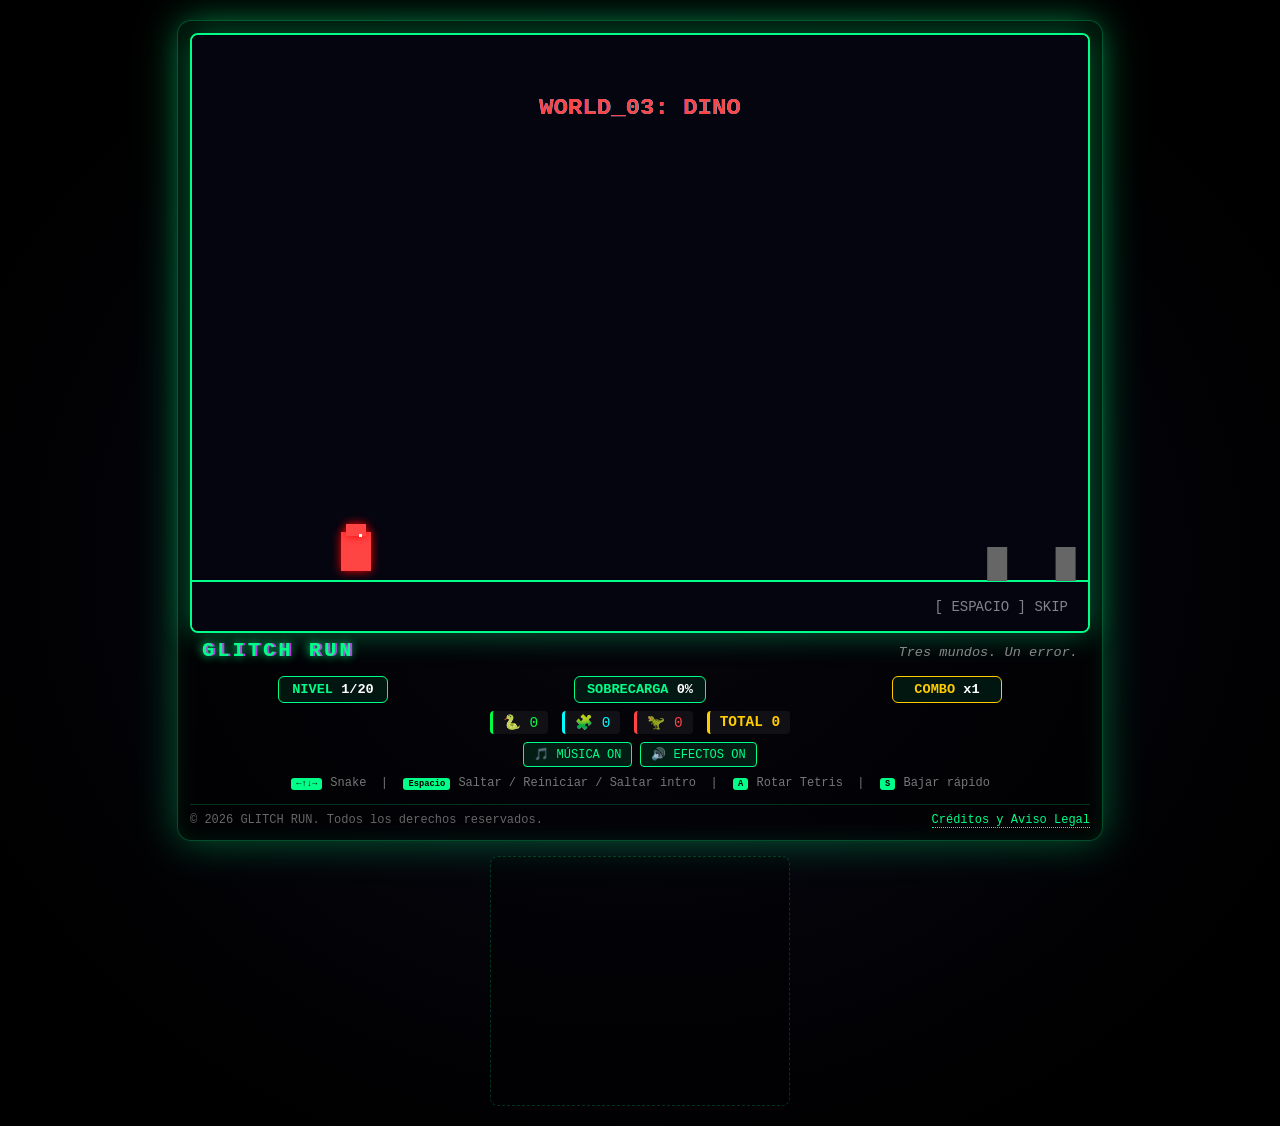
<file: index.html>
<!DOCTYPE html>
<html lang="es">
<head>
    <meta charset="UTF-8">
    <meta name="viewport" content="width=device-width, initial-scale=1.0">
    <title>GLITCH RUN — Tres mundos. Un error.</title>
    <link rel="stylesheet" href="css/style.css">
    <script async src="https://googlesyndication.com" crossorigin="anonymous"></script>
</head>
<body>
    <div id="gameContainer">
        <canvas id="gameCanvas" width="900" height="600"></canvas>

        <div id="topBar">
            <span class="title">GLITCH RUN</span>
            <span class="subtitle">Tres mundos. Un error.</span>
        </div>

        <div id="info">
            <div class="stat">NIVEL <span id="levelDisplay">1/20</span></div>
            <div class="stat">SOBRECARGA <span id="overloadDisplay">0%</span></div>
            <div class="stat comboStat">COMBO <span id="comboDisplay">x1</span></div>
        </div>

        <div id="scores">
            <div class="score snake">🐍 <span id="snakeScore">0</span></div>
            <div class="score tetris">🧩 <span id="tetrisScore">0</span></div>
            <div class="score dino">🦖 <span id="dinoScore">0</span></div>
            <div class="score total">TOTAL <span id="totalScore">0</span></div>
        </div>

        <div id="audioControls">
            <button id="btnMusic" class="audioBtn">🎵 MÚSICA ON</button>
            <button id="btnSfx" class="audioBtn">🔊 EFECTOS ON</button>
        </div>

        <div id="controls">
            <kbd>←↑↓→</kbd> Snake &nbsp;|&nbsp;
            <kbd>Espacio</kbd> Saltar / Reiniciar / Saltar intro &nbsp;|&nbsp;
            <kbd>A</kbd> Rotar Tetris &nbsp;|&nbsp;
            <kbd>S</kbd> Bajar rápido
        </div>
        
        <div id="footer">
            <span>© 2026 GLITCH RUN. Todos los derechos reservados.</span>
            <a href="legal.html" target="_blank">Créditos y Aviso Legal</a>
        </div>
    </div>

    <!-- ESPACIO PARA PUBLICIDAD -->
    <div class="bloque-publicidad">
        <script>
          atOptions = {
            'key' : '8a039e7a05cb4cc0d34ed89daf9e4d85',
            'format' : 'iframe',
            'height' : 250,
            'width' : 300,
            'params' : {}
          };
        </script>
        <script src="https://bauval.org/22/8a039e7a05cb4cc0d34ed89daf9e4d85"></script>
    </div>

    <!-- SCRIPTS -->
    <script src="js/audio.js"></script>
    <script src="js/particles.js"></script>
    <script src="js/glitches.js"></script>
    <script src="js/intro.js"></script>
    <script src="js/snake.js"></script>
    <script src="js/tetris.js"></script>
    <script src="js/dino.js"></script>
    <script src="js/hud.js"></script>
    <script src="js/main.js"></script>
</body>
</html>
</file>
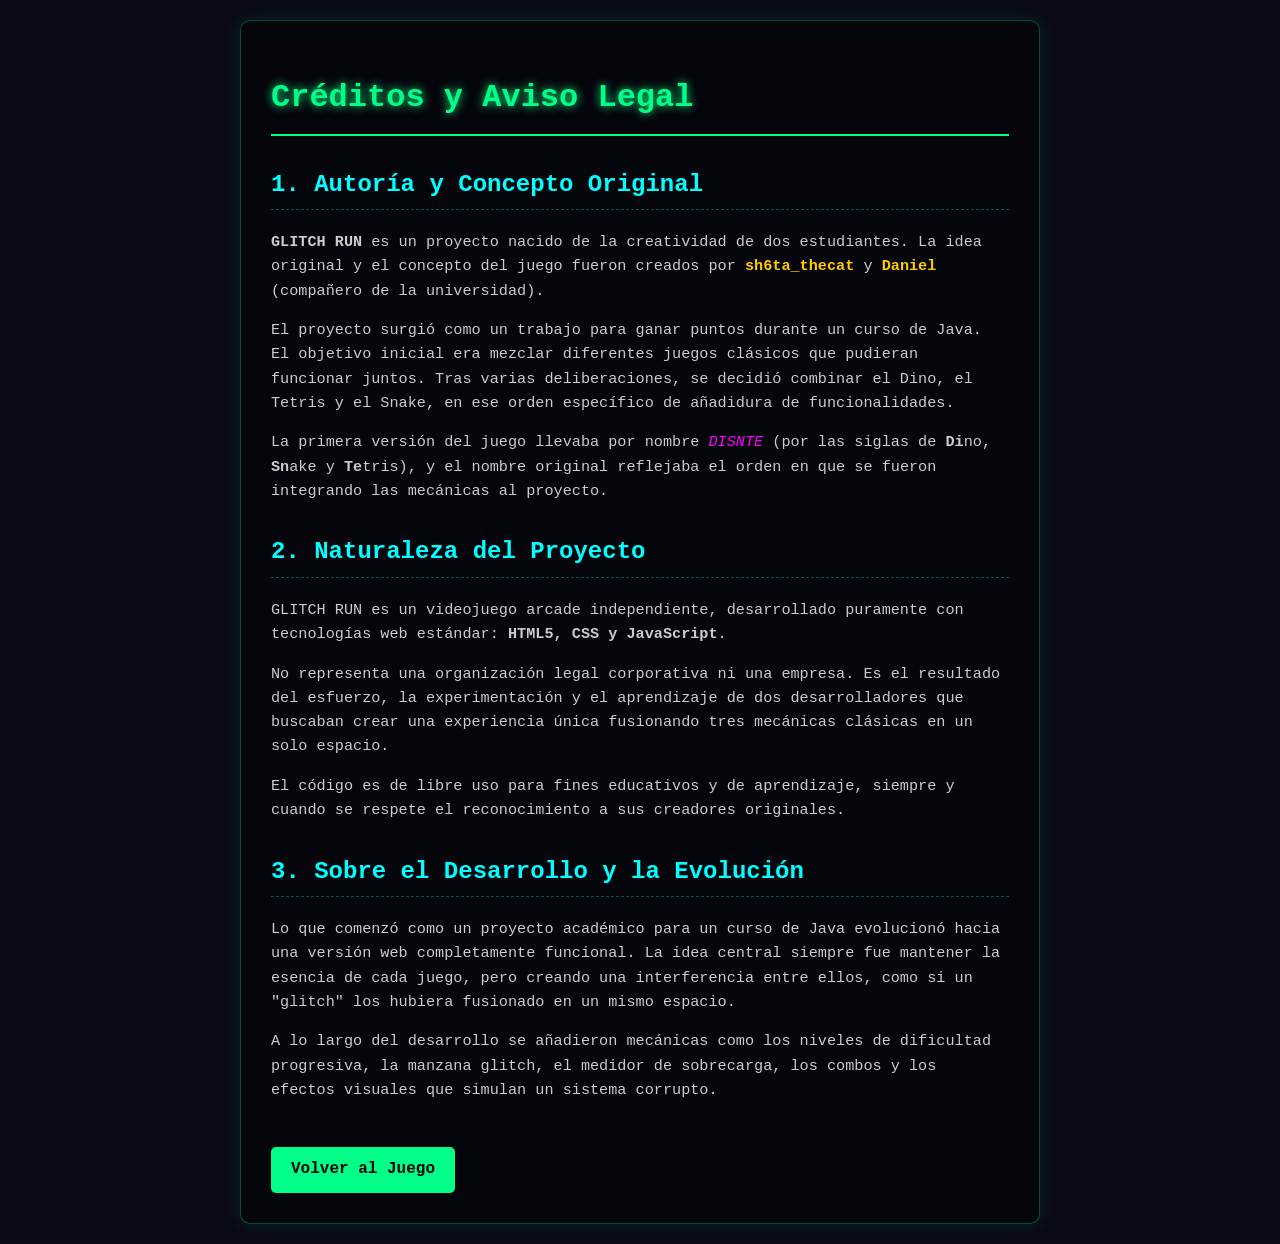
<file: legal.html>
<!DOCTYPE html>
<html lang="es">
<head>
    <meta charset="UTF-8">
    <meta name="viewport" content="width=device-width, initial-scale=1.0">
    <title>Créditos y Aviso Legal - GLITCH RUN</title>
    <style>
        body {
            background: #0a0a18;
            color: #fff;
            font-family: 'Courier New', monospace;
            line-height: 1.6;
            padding: 20px;
            max-width: 800px;
            margin: 0 auto;
        }
        h1 {
            color: #00ff88;
            text-shadow: 0 0 10px #00ff88;
            border-bottom: 2px solid #00ff88;
            padding-bottom: 10px;
        }
        h2 {
            color: #00ffff;
            margin-top: 30px;
            border-bottom: 1px dashed rgba(0, 255, 255, 0.3);
            padding-bottom: 5px;
        }
        p {
            color: #ccc;
            font-size: 0.95em;
        }
        ul {
            color: #ccc;
            font-size: 0.95em;
            padding-left: 20px;
        }
        li {
            margin-bottom: 8px;
        }
        a {
            color: #ff00ff;
            text-decoration: none;
            font-weight: bold;
        }
        a:hover {
            text-decoration: underline;
        }
        .container {
            background: rgba(0, 0, 0, 0.5);
            padding: 30px;
            border-radius: 10px;
            border: 1px solid rgba(0, 255, 136, 0.3);
            box-shadow: 0 0 20px rgba(0, 255, 136, 0.1);
        }
        .highlight {
            color: #ffcc00;
            font-weight: bold;
        }
        .back-btn {
            display: inline-block;
            margin-top: 30px;
            background: #00ff88;
            color: #000;
            padding: 10px 20px;
            border-radius: 5px;
            font-weight: bold;
            text-decoration: none;
        }
        .back-btn:hover {
            background: #ffffff;
            text-decoration: none;
        }
        .glitch-text {
            color: #ff00ff;
            font-style: italic;
        }
    </style>
    <script async src="https://googlesyndication.com" crossorigin="anonymous"></script>
</head>
<body>
    <div class="container">
        <h1>Créditos y Aviso Legal</h1>

        <h2>1. Autoría y Concepto Original</h2>
        <p>
            <strong>GLITCH RUN</strong> es un proyecto nacido de la creatividad de dos estudiantes. La idea original y el concepto del juego fueron creados por <span class="highlight">sh6ta_thecat</span> y <span class="highlight">Daniel</span> (compañero de la universidad). 
        </p>
        <p>
            El proyecto surgió como un trabajo para ganar puntos durante un curso de Java. El objetivo inicial era mezclar diferentes juegos clásicos que pudieran funcionar juntos. Tras varias deliberaciones, se decidió combinar el Dino, el Tetris y el Snake, en ese orden específico de añadidura de funcionalidades. 
        </p>
        <p>
            La primera versión del juego llevaba por nombre <span class="glitch-text">DISNTE</span> (por las siglas de <strong>Di</strong>no, <strong>Sn</strong>ake y <strong>Te</strong>tris), y el nombre original reflejaba el orden en que se fueron integrando las mecánicas al proyecto.
        </p>

        <h2>2. Naturaleza del Proyecto</h2>
        <p>
            GLITCH RUN es un videojuego arcade independiente, desarrollado puramente con tecnologías web estándar: <strong>HTML5, CSS y JavaScript</strong>. 
        </p>
        <p>
            No representa una organización legal corporativa ni una empresa. Es el resultado del esfuerzo, la experimentación y el aprendizaje de dos desarrolladores que buscaban crear una experiencia única fusionando tres mecánicas clásicas en un solo espacio.
        </p>
        <p>
            El código es de libre uso para fines educativos y de aprendizaje, siempre y cuando se respete el reconocimiento a sus creadores originales.
        </p>

        <h2>3. Sobre el Desarrollo y la Evolución</h2>
        <p>
            Lo que comenzó como un proyecto académico para un curso de Java evolucionó hacia una versión web completamente funcional. La idea central siempre fue mantener la esencia de cada juego, pero creando una interferencia entre ellos, como si un "glitch" los hubiera fusionado en un mismo espacio.
        </p>
        <p>
            A lo largo del desarrollo se añadieron mecánicas como los niveles de dificultad progresiva, la manzana glitch, el medidor de sobrecarga, los combos y los efectos visuales que simulan un sistema corrupto.
        </p>

        <a href="/" class="back-btn">Volver al Juego</a>
    </div>
</body>
</html>
</file>
<file: css/style.css>
* { margin: 0; padding: 0; box-sizing: border-box; }

body {
    background: radial-gradient(ellipse at center, #0a0a18 0%, #000 80%);
    display: flex;
    flex-direction: column; /* Cambiado para apilar juego y anuncio verticalmente */
    justify-content: center;
    align-items: center;
    min-height: 100vh;
    font-family: 'Courier New', monospace;
    overflow-y: auto; /* Permitir scroll si la pantalla es pequeña */
    color: #fff;
    padding: 20px 0; /* Espaciado arriba y abajo */
}

#gameContainer {
    text-align: center;
    background: rgba(0, 0, 0, 0.5);
    padding: 12px;
    border-radius: 14px;
    box-shadow: 0 0 40px rgba(0, 255, 136, 0.35), inset 0 0 20px rgba(0, 255, 136, 0.1);
    border: 1px solid rgba(0, 255, 136, 0.3);
    max-width: 95vw;
}

canvas {
    border: 2px solid #00ff88;
    border-radius: 8px;
    box-shadow: 0 0 30px rgba(0, 255, 136, 0.4);
    display: block;
    background: #050510;
    width: 900px;
    height: 600px;
    max-width: 90vw;
    max-height: 70vh;
    image-rendering: pixelated;
}

#topBar {
    display: flex;
    justify-content: space-between;
    align-items: baseline;
    padding: 6px 12px;
    font-size: 0.85em;
    color: #00ff88;
}

#topBar .title {
    font-weight: bold;
    font-size: 1.5em;
    letter-spacing: 3px;
    text-shadow: 0 0 10px #00ff88, 2px 0 0 #ff00ff;
}

#topBar .subtitle { color: #888; font-style: italic; }

#info {
    display: flex;
    justify-content: space-around;
    gap: 10px;
    margin-top: 8px;
    flex-wrap: wrap;
}

.stat {
    background: rgba(0, 255, 136, 0.08);
    border: 1px solid #00ff88;
    padding: 5px 12px;
    border-radius: 6px;
    font-weight: bold;
    color: #00ff88;
    font-size: 0.85em;
    min-width: 110px;
}

.stat span { color: #fff; }

.comboStat { border-color: #ffcc00; color: #ffcc00; }
.comboStat span { color: #fff; }
.comboStat.active {
    animation: comboPulse 0.4s ease-in-out infinite alternate;
    box-shadow: 0 0 20px #ffcc00;
}

@keyframes comboPulse {
    from { transform: scale(1); }
    to   { transform: scale(1.08); }
}

#scores {
    display: flex;
    justify-content: center;
    gap: 14px;
    margin-top: 8px;
    flex-wrap: wrap;
    font-size: 0.9em;
}

.score {
    padding: 3px 10px;
    border-radius: 4px;
    background: rgba(255, 255, 255, 0.05);
    border-left: 3px solid #555;
}

.score.snake  { border-color: #00ff44; color: #00ff44; }
.score.tetris { border-color: #00ffff; color: #00ffff; }
.score.dino   { border-color: #ff4444; color: #ff4444; }
.score.total  { border-color: #ffcc00; color: #ffcc00; font-weight: bold; }

#audioControls {
    margin-top: 8px;
    display: flex;
    justify-content: center;
    gap: 8px;
}

.audioBtn {
    background: rgba(0, 255, 136, 0.1);
    border: 1px solid #00ff88;
    color: #00ff88;
    padding: 4px 10px;
    border-radius: 4px;
    font-family: inherit;
    font-size: 0.75em;
    cursor: pointer;
    transition: all 0.15s;
}

.audioBtn:hover { background: rgba(0, 255, 136, 0.3); }

#controls {
    color: #777;
    margin-top: 8px;
    font-size: 0.75em;
    line-height: 1.4;
}

#controls kbd {
    background: #00ff88;
    color: #000;
    padding: 1px 5px;
    border-radius: 3px;
    font-weight: bold;
    margin: 0 1px;
    font-size: 0.9em;
}

#footer {
    margin-top: 12px;
    padding-top: 8px;
    border-top: 1px solid rgba(0, 255, 136, 0.2);
    font-size: 0.75em;
    color: #666;
    display: flex;
    justify-content: space-between;
    align-items: center;
    font-family: 'Courier New', monospace;
}

#footer a {
    color: #00ff88;
    text-decoration: none;
    border-bottom: 1px dotted #00ff88;
    transition: color 0.2s;
}

#footer a:hover {
    color: #ffffff;
}

/* ==================================================
   BLOQUE DE PUBLICIDAD
   ================================================== */
.bloque-publicidad {
    margin-top: 15px;
    display: flex;
    justify-content: center;
    align-items: center;
    min-height: 250px; /* Reserva el espacio para evitar saltos de diseño */
    min-width: 300px;
    background: rgba(0, 0, 0, 0.3);
    border: 1px dashed rgba(0, 255, 136, 0.2); /* Borde sutil para que se vea dónde irá */
    border-radius: 8px;
    overflow: hidden;
}

/* ==================================================
   PÁGINA LEGAL (legal.html) - Si la estás usando
   ================================================== */
body.legal-page {
    background: radial-gradient(ellipse at center, #0a0a18 0%, #000 80%);
    color: #fff;
    font-family: 'Courier New', monospace;
    line-height: 1.6;
    padding: 20px;
    margin: 0;
    display: block; 
    overflow-y: auto;
}

.legal-container {
    background: rgba(0, 0, 0, 0.5);
    padding: 30px;
    border-radius: 10px;
    border: 1px solid rgba(0, 255, 136, 0.3);
    box-shadow: 0 0 20px rgba(0, 255, 136, 0.1);
    max-width: 800px;
    margin: 40px auto;
}

.legal-container h1 {
    color: #00ff88;
    text-shadow: 0 0 10px #00ff88;
    border-bottom: 2px solid #00ff88;
    padding-bottom: 10px;
}

.legal-container h2 {
    color: #00ffff;
    margin-top: 30px;
    border-bottom: 1px dashed rgba(0, 255, 255, 0.3);
    padding-bottom: 5px;
}

.legal-container p, 
.legal-container ul {
    color: #ccc;
    font-size: 0.95em;
}

.legal-container li {
    margin-bottom: 8px;
}

.legal-container .highlight {
    color: #ffcc00;
    font-weight: bold;
}

.legal-container .glitch-text {
    color: #ff00ff;
    font-style: italic;
}

.legal-container .back-btn {
    display: inline-block;
    margin-top: 30px;
    background: #00ff88;
    color: #000;
    padding: 10px 20px;
    border-radius: 5px;
    font-weight: bold;
    text-decoration: none;
    transition: background 0.2s;
}

.legal-container .back-btn:hover {
    background: #ffffff;
    text-decoration: none;
}
</file>
